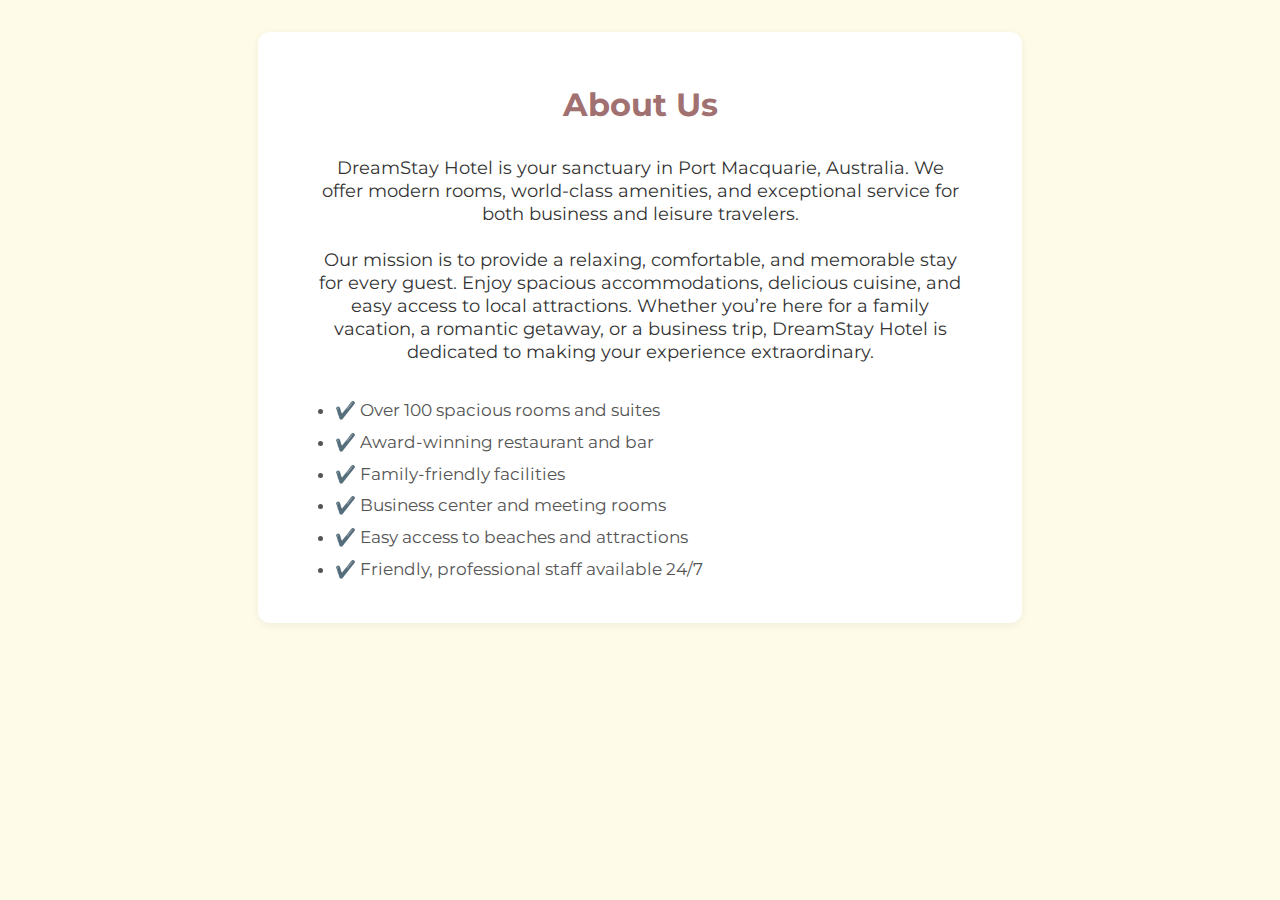
<file: aboutus.html>
<!DOCTYPE html>
<html lang="en">
<head>
  <meta charset="UTF-8">
  <title>About Us - DreamStay Hotel</title>
  <meta name="viewport" content="width=device-width, initial-scale=1.0">
  <link href="https://fonts.googleapis.com/css?family=Montserrat:400,700|Roboto:400,500&display=swap" rel="stylesheet">
  <style>
    body { font-family: 'Montserrat', 'Roboto', Tahoma, sans-serif; background: #fffbe9; margin: 0; padding: 0; }
    .container { max-width: 700px; margin: 2em auto; background: #fff; border-radius: 12px; box-shadow: 0 2px 8px rgba(0,0,0,0.06); padding: 2em; }
    h1 { color: #a17171; text-align: center; margin-bottom: 1em; }
    .about-text { font-size: 1.15em; color: #333; max-width: 650px; margin: 0 auto 2em auto; text-align: center; }
    ul { text-align: left; max-width: 650px; margin: 2em auto 0 auto; color: #555; font-size: 1.05em; }
    li { margin-bottom: 0.7em; }
  </style>
</head>
<body>
  <div class="container">
    <h1>About Us</h1>
    <div class="about-text">
      DreamStay Hotel is your sanctuary in Port Macquarie, Australia. We offer modern rooms, world-class amenities, and exceptional service for both business and leisure travelers.<br><br>
      Our mission is to provide a relaxing, comfortable, and memorable stay for every guest. Enjoy spacious accommodations, delicious cuisine, and easy access to local attractions. Whether you’re here for a family vacation, a romantic getaway, or a business trip, DreamStay Hotel is dedicated to making your experience extraordinary.
    </div>
    <ul>
      <li>✔️ Over 100 spacious rooms and suites</li>
      <li>✔️ Award-winning restaurant and bar</li>
      <li>✔️ Family-friendly facilities</li>
      <li>✔️ Business center and meeting rooms</li>
      <li>✔️ Easy access to beaches and attractions</li>
      <li>✔️ Friendly, professional staff available 24/7</li>
    </ul>
  </div>
</body>
</html>
</file>
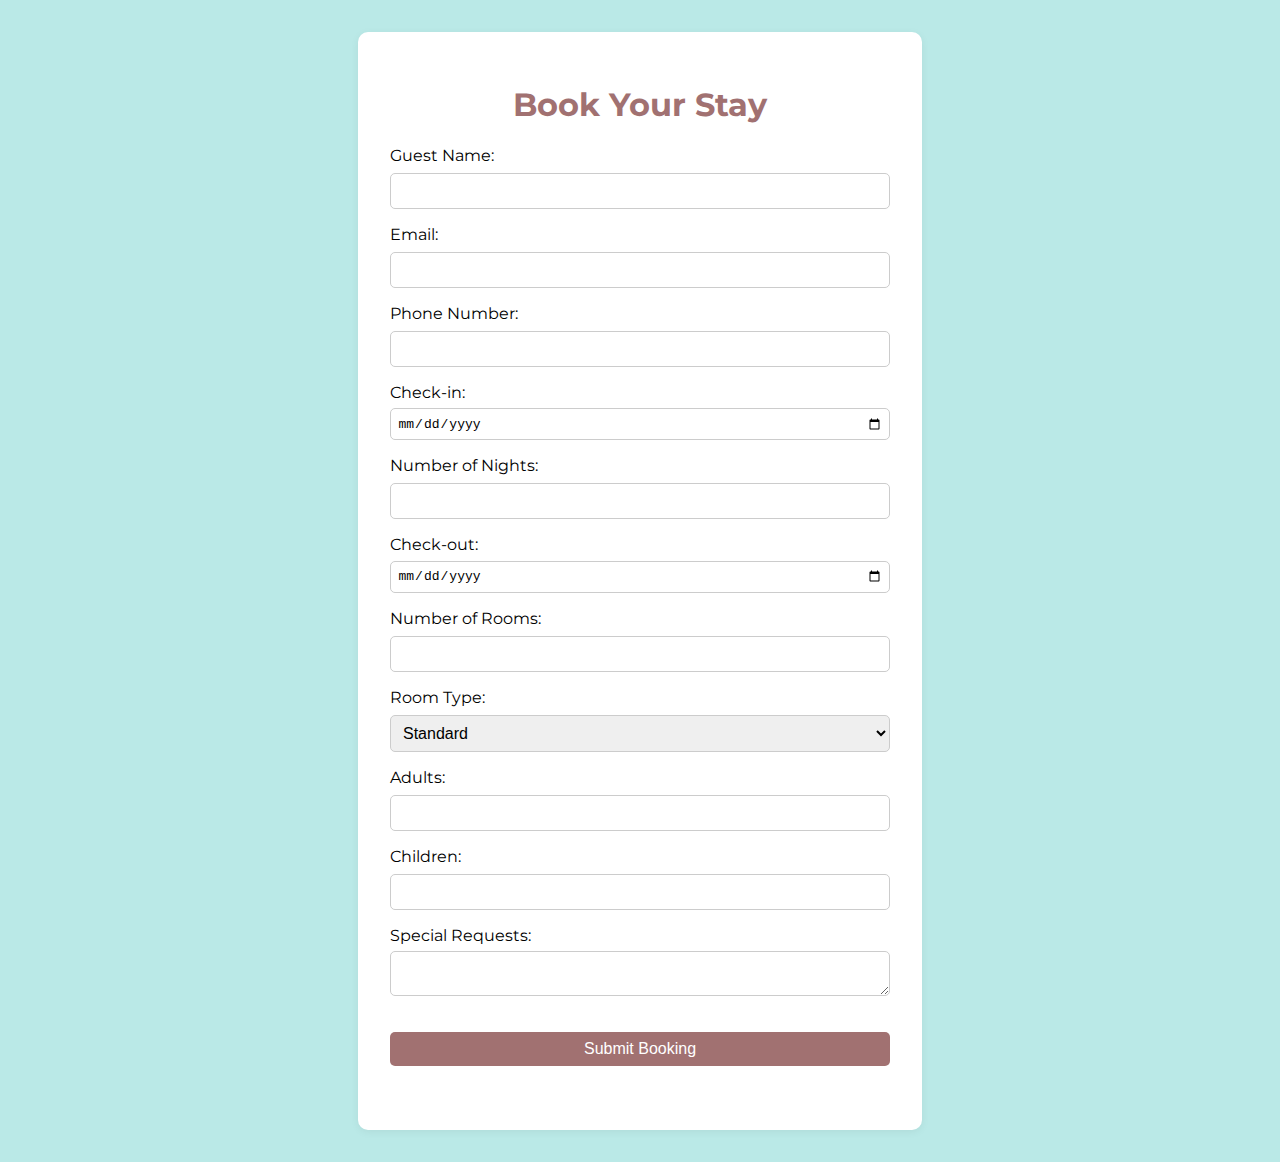
<file: booking.html>
<!DOCTYPE html>
<html lang="en">
<head>
  <meta charset="UTF-8">
  <title>DreamStay Hotel - Booking</title>
  <meta name="viewport" content="width=device-width, initial-scale=1.0">
  <link href="https://fonts.googleapis.com/css?family=Montserrat:400,700|Roboto:400,500&display=swap" rel="stylesheet">
  <style>
    body { font-family: 'Montserrat', 'Roboto', Tahoma, sans-serif; background: #bae9e7; margin: 0; padding: 0; }
    .container { max-width: 500px; margin: 2em auto; background: #fff; border-radius: 10px; box-shadow: 0 2px 8px rgba(0,0,0,0.06); padding: 2em; }
    h1 { color: #a17171; text-align: center; }
    label { display: block; margin-top: 1em; }
    input, select, textarea, button { width: 100%; padding: 0.5em; margin-top: 0.5em; border-radius: 5px; border: 1px solid #ccc; font-size: 1em; box-sizing: border-box; }
    button { background: #a17171; color: #fff; border: none; margin-top: 2em; cursor: pointer; }
    #bookingSummary { margin-top: 2em; color: #a17171; font-weight: bold; }
  </style>
</head>
<body>
  <div class="container">
    <h1>Book Your Stay</h1>
    <form id="bookingForm">
      <label for="guestName">Guest Name:</label>
      <input type="text" id="guestName" required>
      <label for="email">Email:</label>
      <input type="email" id="email" required>
      <label for="phone">Phone Number:</label>
      <input type="tel" id="phone" required>
      <label for="checkin">Check-in:</label>
      <input type="date" id="checkin" required>
      <label for="nights">Number of Nights:</label>
      <input type="number" id="nights" min="1" required>
      <label for="checkout">Check-out:</label>
      <input type="date" id="checkout" required>
      <label for="rooms">Number of Rooms:</label>
      <input type="number" id="rooms" min="1" required>
      <label for="roomType">Room Type:</label>
      <select id="roomType">
        <option>Standard</option>
        <option>Deluxe</option>
        <option>Suite</option>
        <option>Family</option>
      </select>
      <label for="adults">Adults:</label>
      <input type="number" id="adults" min="1" required>
      <label for="children">Children:</label>
      <input type="number" id="children" min="0" required>
      <label for="requests">Special Requests:</label>
      <textarea id="requests" rows="2"></textarea>
      <button type="submit">Submit Booking</button>
    </form>
    <div id="bookingSummary"></div>
  </div>
  <script>
    // Update checkout date when checkin or nights changes
    document.getElementById('checkin').addEventListener('change', updateCheckout);
    document.getElementById('nights').addEventListener('input', updateCheckout);

    function updateCheckout() {
      const checkin = document.getElementById('checkin').value;
      const nights = parseInt(document.getElementById('nights').value, 10);
      if (checkin && nights > 0) {
        const checkinDate = new Date(checkin);
        checkinDate.setDate(checkinDate.getDate() + nights);
        const yyyy = checkinDate.getFullYear();
        const mm = String(checkinDate.getMonth() + 1).padStart(2, '0');
        const dd = String(checkinDate.getDate()).padStart(2, '0');
        document.getElementById('checkout').value = `${yyyy}-${mm}-${dd}`;
      }
    }

    // Update nights if user changes checkout date
    document.getElementById('checkout').addEventListener('input', function() {
      const checkin = document.getElementById('checkin').value;
      const checkout = document.getElementById('checkout').value;
      if (checkin && checkout) {
        const checkinDate = new Date(checkin);
        const checkoutDate = new Date(checkout);
        const nights = Math.max(0, (checkoutDate - checkinDate) / (1000 * 60 * 60 * 24));
        document.getElementById('nights').value = nights;
      }
    });

    document.getElementById("bookingForm").onsubmit = function(e) {
      e.preventDefault();
      // Get form values
      const guestName = document.getElementById('guestName').value;
      const email = document.getElementById('email').value;
      const phone = document.getElementById('phone').value;
      const checkin = document.getElementById('checkin').value;
      const nights = parseInt(document.getElementById('nights').value, 10);
      const checkout = document.getElementById('checkout').value;
      const rooms = parseInt(document.getElementById('rooms').value, 10);
      const roomType = document.getElementById('roomType').value;
      const adults = document.getElementById('adults').value;
      const children = document.getElementById('children').value;
      const requests = document.getElementById('requests').value;

      // Room prices
      const prices = {
        "Standard": 2500,
        "Deluxe": 4000,
        "Suite": 6500,
        "Family": 7500
      };
      const pricePerNight = prices[roomType] || 0;
      const total = pricePerNight * nights * rooms;

      // Show summary
      document.getElementById('bookingSummary').innerHTML = `
        <p><strong>Room Type:</strong> ${roomType}</p>
        <p><strong>Check-in:</strong> ${checkin}</p>
        <p><strong>Check-out:</strong> ${checkout}</p>
        <p><strong>Number of Nights:</strong> ${nights}</p>
        <p><strong>Number of Rooms:</strong> ${rooms}</p>
        <p><strong>Adults:</strong> ${adults}</p>
        <p><strong>Children:</strong> ${children}</p>
        <p><strong>Special Requests:</strong> ${requests ? requests : 'None'}</p>
        <p><strong>Total:</strong> ₱${total.toLocaleString()}</p>
        <button onclick="proceedToPayment()">Proceed to Payment</button>
      `;

      // Save to sessionStorage for payment.html
      sessionStorage.setItem('guestName', guestName);
      sessionStorage.setItem('email', email);
      sessionStorage.setItem('phone', phone);
      sessionStorage.setItem('roomType', roomType);
      sessionStorage.setItem('nights', nights);
      sessionStorage.setItem('rooms', rooms);
      sessionStorage.setItem('pricePerNight', pricePerNight);
      sessionStorage.setItem('checkin', checkin);
      sessionStorage.setItem('checkout', checkout);
      sessionStorage.setItem('adults', adults);
      sessionStorage.setItem('children', children);
      sessionStorage.setItem('requests', requests);
    };

    function proceedToPayment() {
      window.location.href = "payment.html";
    }

    // Prefill room type if coming from Book Now button
    window.onload = function() {
      let roomType = sessionStorage.getItem('roomType');
      if (roomType) {
        document.getElementById('roomType').value = roomType;
      }
    };
  </script>
</body>
</html>
</file>
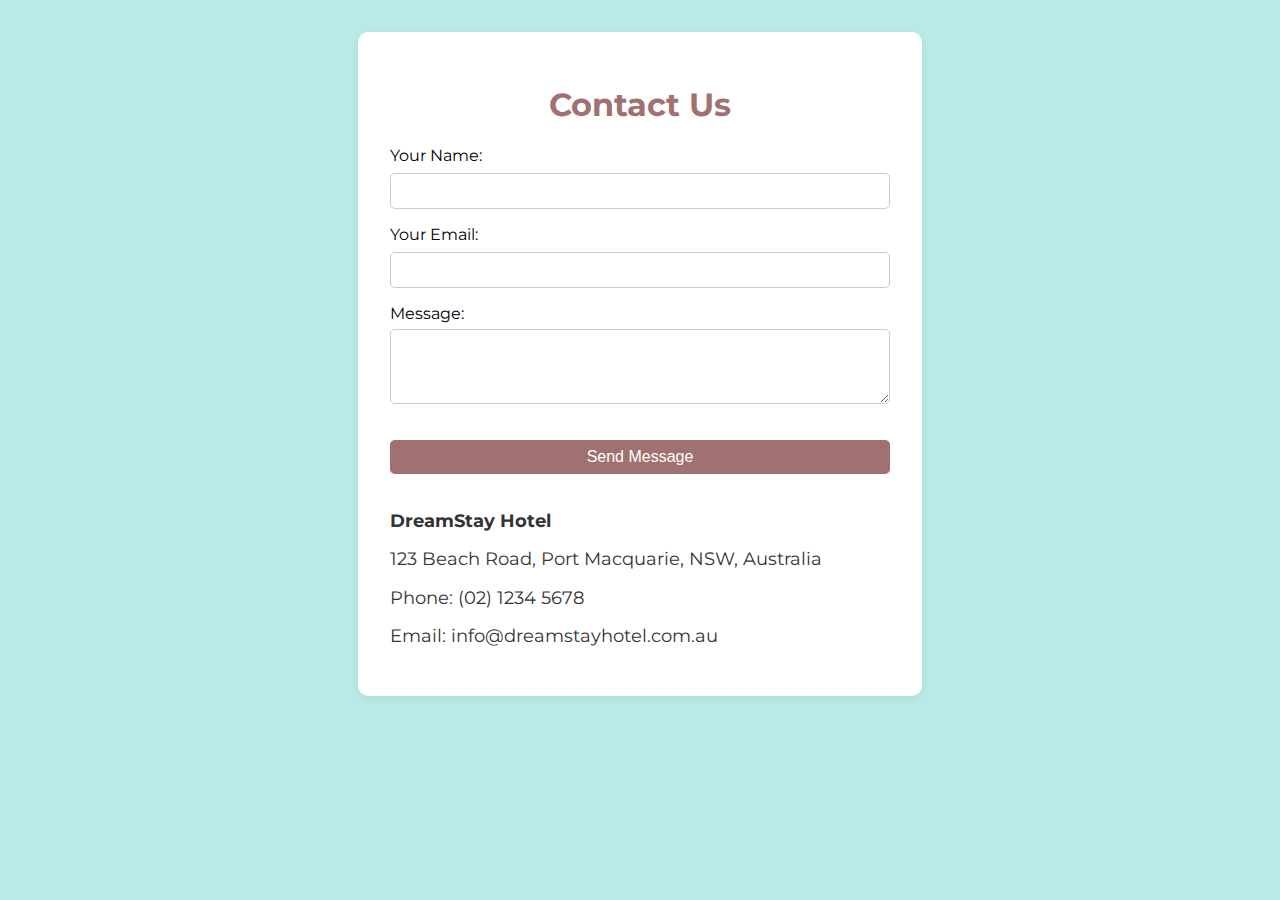
<file: contact.html>
<!DOCTYPE html>
<html lang="en">
<head>
  <meta charset="UTF-8">
  <title>Contact Us - DreamStay Hotel</title>
  <meta name="viewport" content="width=device-width, initial-scale=1.0">
  <link href="https://fonts.googleapis.com/css?family=Montserrat:400,700|Roboto:400,500&display=swap" rel="stylesheet">
  <style>
    body { font-family: 'Montserrat', 'Roboto', Tahoma, sans-serif; background: #bae9e7; margin: 0; padding: 0; }
    .container { max-width: 500px; margin: 2em auto; background: #fff; border-radius: 10px; box-shadow: 0 2px 8px rgba(0,0,0,0.06); padding: 2em; }
    h1 { color: #a17171; text-align: center; }
    label { display: block; margin-top: 1em; }
    input, textarea, button { width: 100%; padding: 0.5em; margin-top: 0.5em; border-radius: 5px; border: 1px solid #ccc; font-size: 1em; box-sizing: border-box; }
    button { background: #a17171; color: #fff; border: none; margin-top: 2em; cursor: pointer; }
    .info { margin-top: 2em; color: #333; font-size: 1.1em; }
  </style>
</head>
<body>
  <div class="container">
    <h1>Contact Us</h1>
    <form id="contactForm">
      <label for="name">Your Name:</label>
      <input type="text" id="name" required>
      <label for="email">Your Email:</label>
      <input type="email" id="email" required>
      <label for="message">Message:</label>
      <textarea id="message" rows="4" required></textarea>
      <button type="submit">Send Message</button>
    </form>
    <div id="contactResult" style="margin-top:1em; color:green; font-weight:bold;"></div>
    <div class="info">
      <p><strong>DreamStay Hotel</strong></p>
      <p>123 Beach Road, Port Macquarie, NSW, Australia</p>
      <p>Phone: (02) 1234 5678</p>
      <p>Email: info@dreamstayhotel.com.au</p>
    </div>
  </div>
  <script>
    document.getElementById('contactForm').onsubmit = function(e) {
      e.preventDefault();
      document.getElementById('contactResult').textContent = "Thank you for contacting us! We'll get back to you soon.";
      this.reset();
    };
  </script>
</body>
</html>
</file>
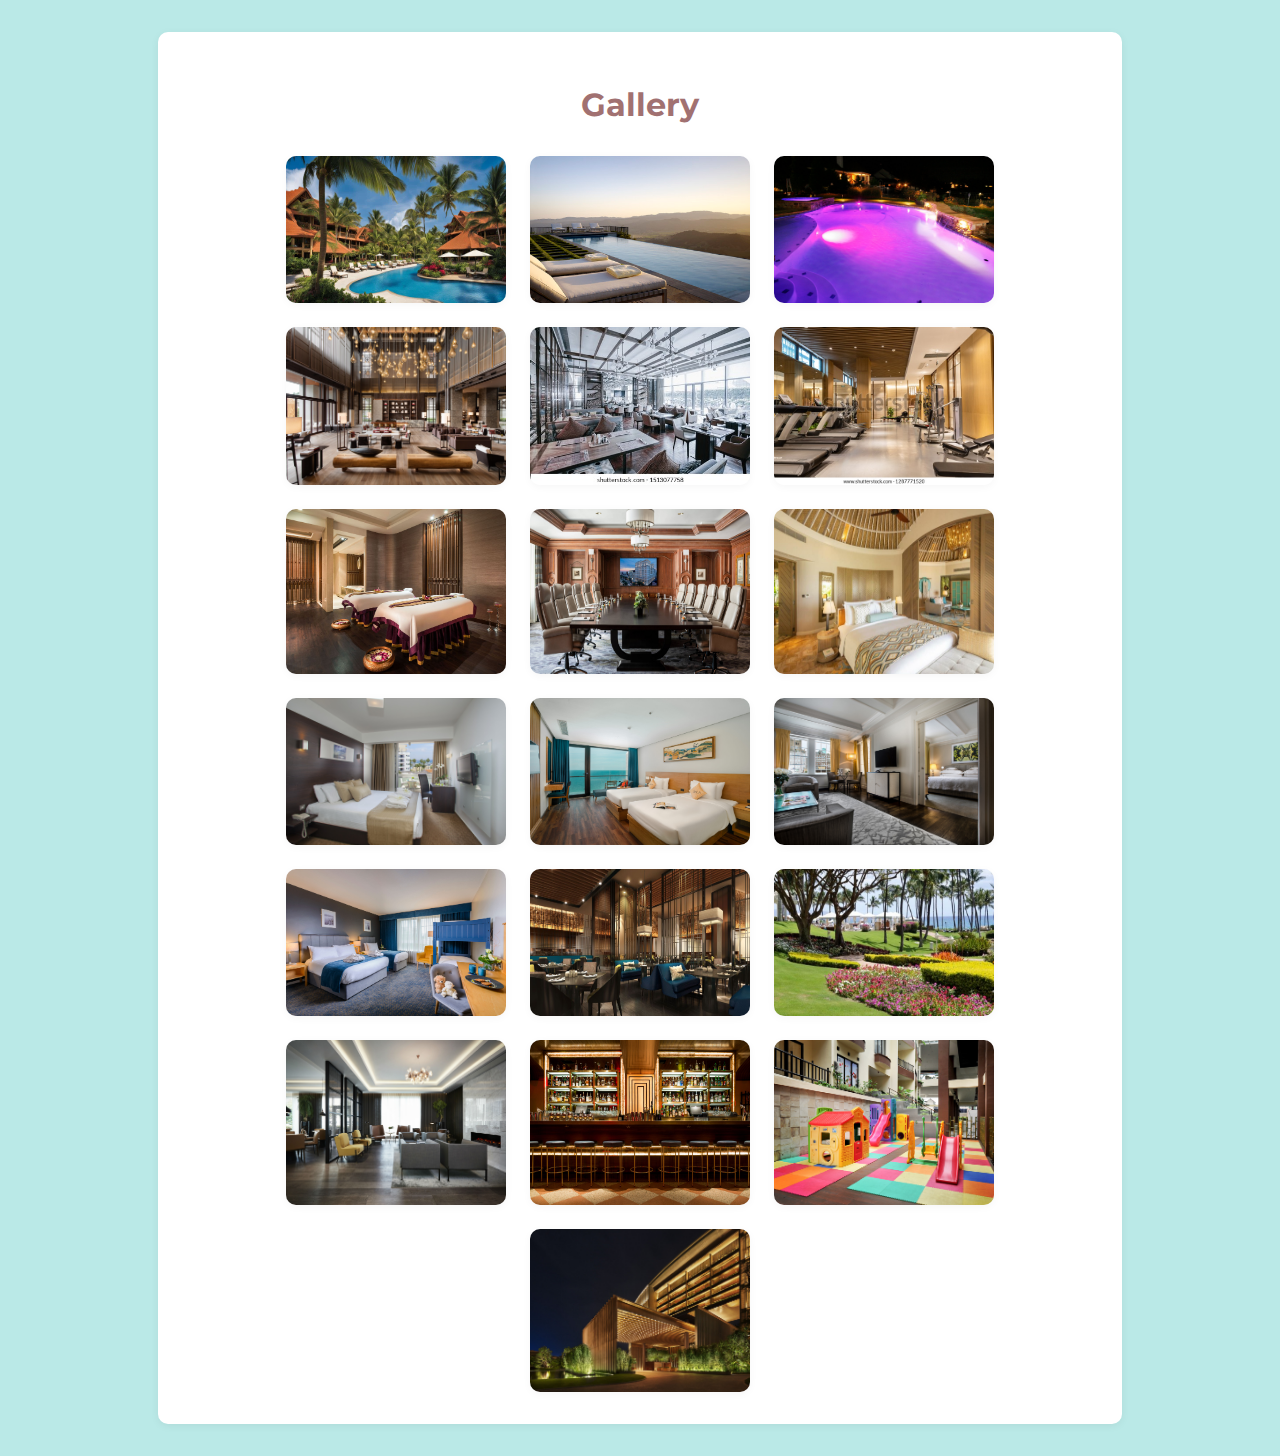
<file: gallery.html>
<!DOCTYPE html>
<html lang="en">
<head>
  <meta charset="UTF-8">
  <title>Gallery - DreamStay Hotel</title>
  <meta name="viewport" content="width=device-width, initial-scale=1.0">
  <link href="https://fonts.googleapis.com/css?family=Montserrat:400,700|Roboto:400,500&display=swap" rel="stylesheet">
  <style>
    body { font-family: 'Montserrat', 'Roboto', Tahoma, sans-serif; background: #bae9e7; margin: 0; padding: 0; }
    .container { max-width: 900px; margin: 2em auto; background: #fff; border-radius: 10px; box-shadow: 0 2px 8px rgba(0,0,0,0.06); padding: 2em; }
    h1 { color: #a17171; text-align: center; margin-bottom: 1em; }
    .gallery-grid { display: flex; flex-wrap: wrap; gap: 1.5em; justify-content: center; }
    .gallery-img { width: 220px; border-radius: 10px; cursor: pointer; box-shadow: 0 2px 8px rgba(0,0,0,0.04); transition: transform 0.2s; }
    .gallery-img:hover { transform: scale(1.05); }
    #lightbox { display:none; position:fixed; top:0; left:0; width:100%; height:100%; background:rgba(0,0,0,0.85); justify-content:center; align-items:center; z-index:2000; }
    #lightbox-img { max-width:90%; max-height:90%; border-radius:10px; box-shadow: 0 2px 16px rgba(0,0,0,0.2); transition:transform 0.2s; }
    #lightbox-close { position:absolute; top:30px; right:60px; font-size:2em; color:#fff; background:none; border:none; cursor:pointer; }
  </style>
</head>
<body>
  <div class="container">
    <h1>Gallery</h1>
    <div class="gallery-grid">
      <img src="pool.jpg" alt="Pool" class="gallery-img" onclick="openLightbox(this.src)">
      <img src="infinitypool.png" alt="Infinity Pool" class="gallery-img" onclick="openLightbox(this.src)">
      <img src="nightpool.png" alt="Night Pool" class="gallery-img" onclick="openLightbox(this.src)">
      <img src="lobby.png" alt="Lobby" class="gallery-img" onclick="openLightbox(this.src)">
      <img src="restaurant.png" alt="Restaurant" class="gallery-img" onclick="openLightbox(this.src)">
      <img src="gym.png" alt="Gym" class="gallery-img" onclick="openLightbox(this.src)">
      <img src="spa.png" alt="Spa" class="gallery-img" onclick="openLightbox(this.src)">
      <img src="conferenceroom.png" alt="Conference Room" class="gallery-img" onclick="openLightbox(this.src)">
      <img src="standardroom1.jpg" alt="Standard Room 1" class="gallery-img" onclick="openLightbox(this.src)">
      <img src="standardroom2.jpg" alt="Standard Room 2" class="gallery-img" onclick="openLightbox(this.src)">
      <img src="deluxeroom.png" alt="Deluxe Room" class="gallery-img" onclick="openLightbox(this.src)">
      <img src="suiteroom.png" alt="Suite" class="gallery-img" onclick="openLightbox(this.src)">
      <img src="familyroom.png" alt="Family Room" class="gallery-img" onclick="openLightbox(this.src)">
      <img src="restaurant2.png" alt="Restaurant 2" class="gallery-img" onclick="openLightbox(this.src)">
      <img src="garden.png" alt="Garden" class="gallery-img" onclick="openLightbox(this.src)">
      <img src="lounge.png" alt="Lounge" class="gallery-img" onclick="openLightbox(this.src)">
      <img src="bar.png" alt="Bar" class="gallery-img" onclick="openLightbox(this.src)">
      <img src="playground.png" alt="Playground" class="gallery-img" onclick="openLightbox(this.src)">
      <img src="hotelexterior.png" alt="Hotel Exterior 2" class="gallery-img" onclick="openLightbox(this.src)">
    </div>
  </div>
  <div id="lightbox" onclick="closeLightbox()">
    <button id="lightbox-close" onclick="closeLightbox(); event.stopPropagation();">&times;</button>
    <img id="lightbox-img" alt="">
  </div>
  <script>
    function openLightbox(src) {
      document.getElementById('lightbox-img').src = src;
      document.getElementById('lightbox').style.display = 'flex';
    }
    function closeLightbox() {
      document.getElementById('lightbox').style.display = 'none';
      document.getElementById('lightbox-img').src = '';
    }
  </script>
</body>

</html>
</file>
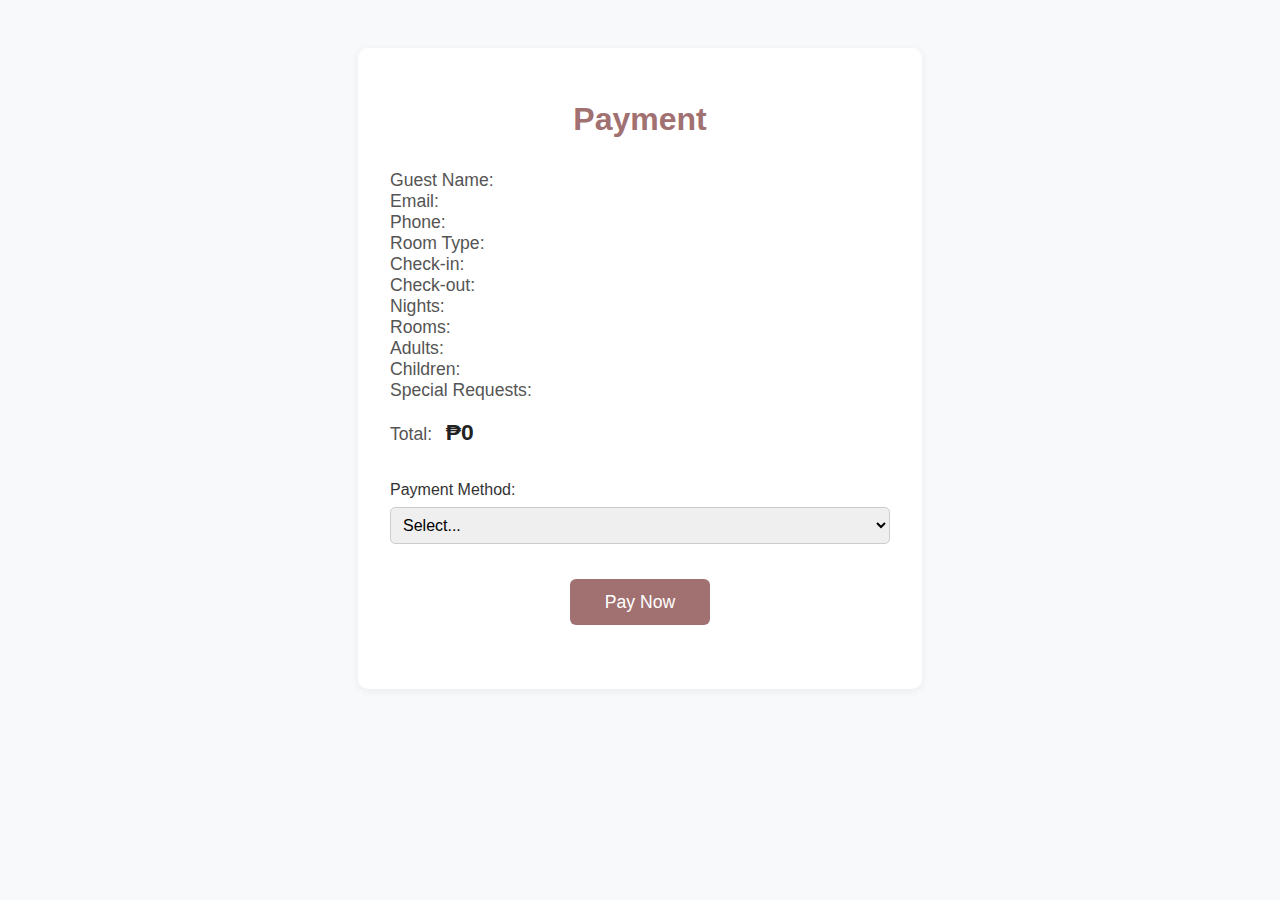
<file: payment.html>
<!DOCTYPE html>
<html lang="en">
<head>
  <meta charset="UTF-8">
  <title>DreamStay Hotel - Payment</title>
  <meta name="viewport" content="width=device-width, initial-scale=1.0">
  <style>
    body {
      font-family: 'Montserrat', 'Roboto', Tahoma, sans-serif;
      background: #f7f9fa;
      margin: 0;
      padding: 0;
    }
    .container {
      max-width: 500px;
      margin: 3em auto;
      background: #fff;
      border-radius: 10px;
      box-shadow: 0 2px 8px rgba(0,0,0,0.06);
      padding: 2em;
    }
    h1 {
      color: #a17171;
      text-align: center;
      margin-bottom: 1em;
    }
    .summary {
      margin-bottom: 2em;
      font-size: 1.1em;
      font-weight: bold;
      color: #a17171;
      text-align: left;
    }
    .summary .label {
      font-weight: normal;
      color: #555;
      margin-right: 0.5em;
    }
    .summary .value {
      font-weight: bold;
      color: #222;
    }
    label {
      display: block;
      margin-top: 1em;
      font-weight: 500;
      color: #333;
    }
    input, select {
      width: 100%;
      padding: 0.5em;
      margin-top: 0.5em;
      border-radius: 5px;
      border: 1px solid #ccc;
      font-size: 1em;
      box-sizing: border-box;
    }
    button {
      margin-top: 2em;
      padding: 0.7em 2em;
      background: #a17171;
      color: #fff;
      border: none;
      border-radius: 6px;
      font-size: 1.1em;
      cursor: pointer;
      transition: background 0.2s;
    }
    button:disabled {
      background: #ccc;
      cursor: not-allowed;
    }
    #paymentResult {
      margin-top: 2em;
      color: green;
      font-weight: bold;
      text-align: center;
    }
    #receipt {
      display: none;
      margin-top: 2em;
      background: #f7f9fa;
      border-radius: 10px;
      padding: 1.5em;
      box-shadow: 0 2px 8px rgba(0,0,0,0.04);
    }
    #receipt h2 {
      color: #a17171;
      text-align: center;
    }
  </style>
</head>
<body>
  <div class="container">
    <h1>Payment</h1>
    <div class="summary" id="bookingSummary">
      <!-- Booking details will appear here -->
    </div>
    <form id="paymentForm" autocomplete="off">
      <label for="paymentMethod">Payment Method:</label>
      <select id="paymentMethod" required>
        <option value="">Select...</option>
        <option value="Credit Card">Credit Card</option>
        <option value="Bank Transfer">Bank Transfer</option>
        <option value="GCash">GCash</option>
        <option value="PayMaya">PayMaya</option>
        <option value="Cash">Cash</option>
      </select>
      <div id="cardDetails" style="display:none;">
        <label for="cardNumber">Card Number:</label>
        <input type="text" id="cardNumber" maxlength="16" pattern="\d{16}" placeholder="Enter card number">
      </div>
      <div style="text-align:center;">
        <button type="submit">Pay Now</button>
      </div>
    </form>
    <div id="paymentResult"></div>
    <div id="receipt">
      <h2>Receipt</h2>
      <div style="text-align:center; margin-bottom:1em;">
        <span style="font-size:1.2em; font-weight:bold; color:#14b2cb;">
            <span style="font-size:1.5em; display:block; margin-bottom:0.2em;">
            Thank You for Choosing DreamStay Hotel!
            We Look Forward to Welcoming You Soon!
          </span>
        </span>
      </div>
      <div id="receiptDetails"></div>
    </div>
  </div>
  <script>
    // Retrieve booking details from sessionStorage
    const guestName = sessionStorage.getItem('guestName') || "";
const email = sessionStorage.getItem('email') || "";
const phone = sessionStorage.getItem('phone') || "";
const roomType = sessionStorage.getItem('roomType') || "";
const nights = sessionStorage.getItem('nights') || "";
const rooms = sessionStorage.getItem('rooms') || "";
const pricePerNight = sessionStorage.getItem('pricePerNight') || "0";
const checkin = sessionStorage.getItem('checkin') || "";
const checkout = sessionStorage.getItem('checkout') || "";
const adults = sessionStorage.getItem('adults') || "";
const children = sessionStorage.getItem('children') || "";
const requests = sessionStorage.getItem('requests') || "";

    // Calculate total
    const total = Number(pricePerNight) * Number(nights) * Number(rooms);

    // Format price for display
    function formatPeso(amount) {
      return '₱' + Number(amount).toLocaleString();
    }

    document.getElementById('bookingSummary').innerHTML = `
      <div><span class="label">Guest Name:</span> <span class="value">${guestName}</span></div>
      <div><span class="label">Email:</span> <span class="value">${email}</span></div>
      <div><span class="label">Phone:</span> <span class="value">${phone}</span></div>
      <div><span class="label">Room Type:</span> <span class="value">${roomType}</span></div>
      <div><span class="label">Check-in:</span> <span class="value">${checkin}</span></div>
      <div><span class="label">Check-out:</span> <span class="value">${checkout}</span></div>
      <div><span class="label">Nights:</span> <span class="value">${nights}</span></div>
      <div><span class="label">Rooms:</span> <span class="value">${rooms}</span></div>
      <div><span class="label">Adults:</span> <span class="value">${adults}</span></div>
      <div><span class="label">Children:</span> <span class="value">${children}</span></div>
      <div><span class="label">Special Requests:</span> <span class="value">${requests}</span></div>
      <div style="margin-top:1em;">
        <span class="label">Total:</span>
        <span class="value" style="font-size:1.3em;">${formatPeso(total)}</span>
      </div>
    `;

    // Show card input only for Credit Card
    document.getElementById('paymentMethod').addEventListener('change', function() {
      const showCard = this.value === 'Credit Card';
      document.getElementById('cardDetails').style.display = showCard ? 'block' : 'none';
      document.getElementById('cardNumber').required = showCard;
    });

    // Handle payment form submission
    document.getElementById('paymentForm').addEventListener('submit', function(e) {
      e.preventDefault();
      const paymentMethod = document.getElementById('paymentMethod').value;
      if (paymentMethod === 'Credit Card') {
        const cardNumber = document.getElementById('cardNumber').value;
        if (!/^\d{16}$/.test(cardNumber)) {
          document.getElementById('paymentResult').textContent = 'Please enter a valid 16-digit card number.';
          document.getElementById('paymentResult').style.color = 'red';
          return;
        }
      }
      document.getElementById('paymentResult').style.color = 'green';
      document.getElementById('paymentResult').textContent = 'Payment successful! Thank you for booking with DreamStay Hotel.';
      this.reset();
      document.getElementById('cardDetails').style.display = 'none';

      // Show receipt
      document.getElementById('receipt').style.display = 'block';
      document.getElementById('receiptDetails').innerHTML = `
        <p><strong>Guest Name:</strong> ${guestName}</p>
        <p><strong>Email:</strong> ${email}</p>
        <p><strong>Phone:</strong> ${phone}</p>
        <p><strong>Room Type:</strong> ${roomType}</p>
        <p><strong>Check-in:</strong> ${checkin}</p>
        <p><strong>Check-out:</strong> ${checkout}</p>
        <p><strong>Nights:</strong> ${nights}</p>
        <p><strong>Rooms:</strong> ${rooms}</p>
        <p><strong>Adults:</strong> ${adults}</p>
        <p><strong>Children:</strong> ${children}</p>
        <p><strong>Special Requests:</strong> ${requests}</p>
        <p><strong>Payment Method:</strong> ${paymentMethod}</p>
        <p style="font-size:1.2em; margin-top:1em;"><strong>Total Paid:</strong> ${formatPeso(total)}</p>
        <p style="margin-top:1em; color:#888;">Date: ${new Date().toLocaleString()}</p>
      `;
    });
  </script>
</body>
</html>
</file>
